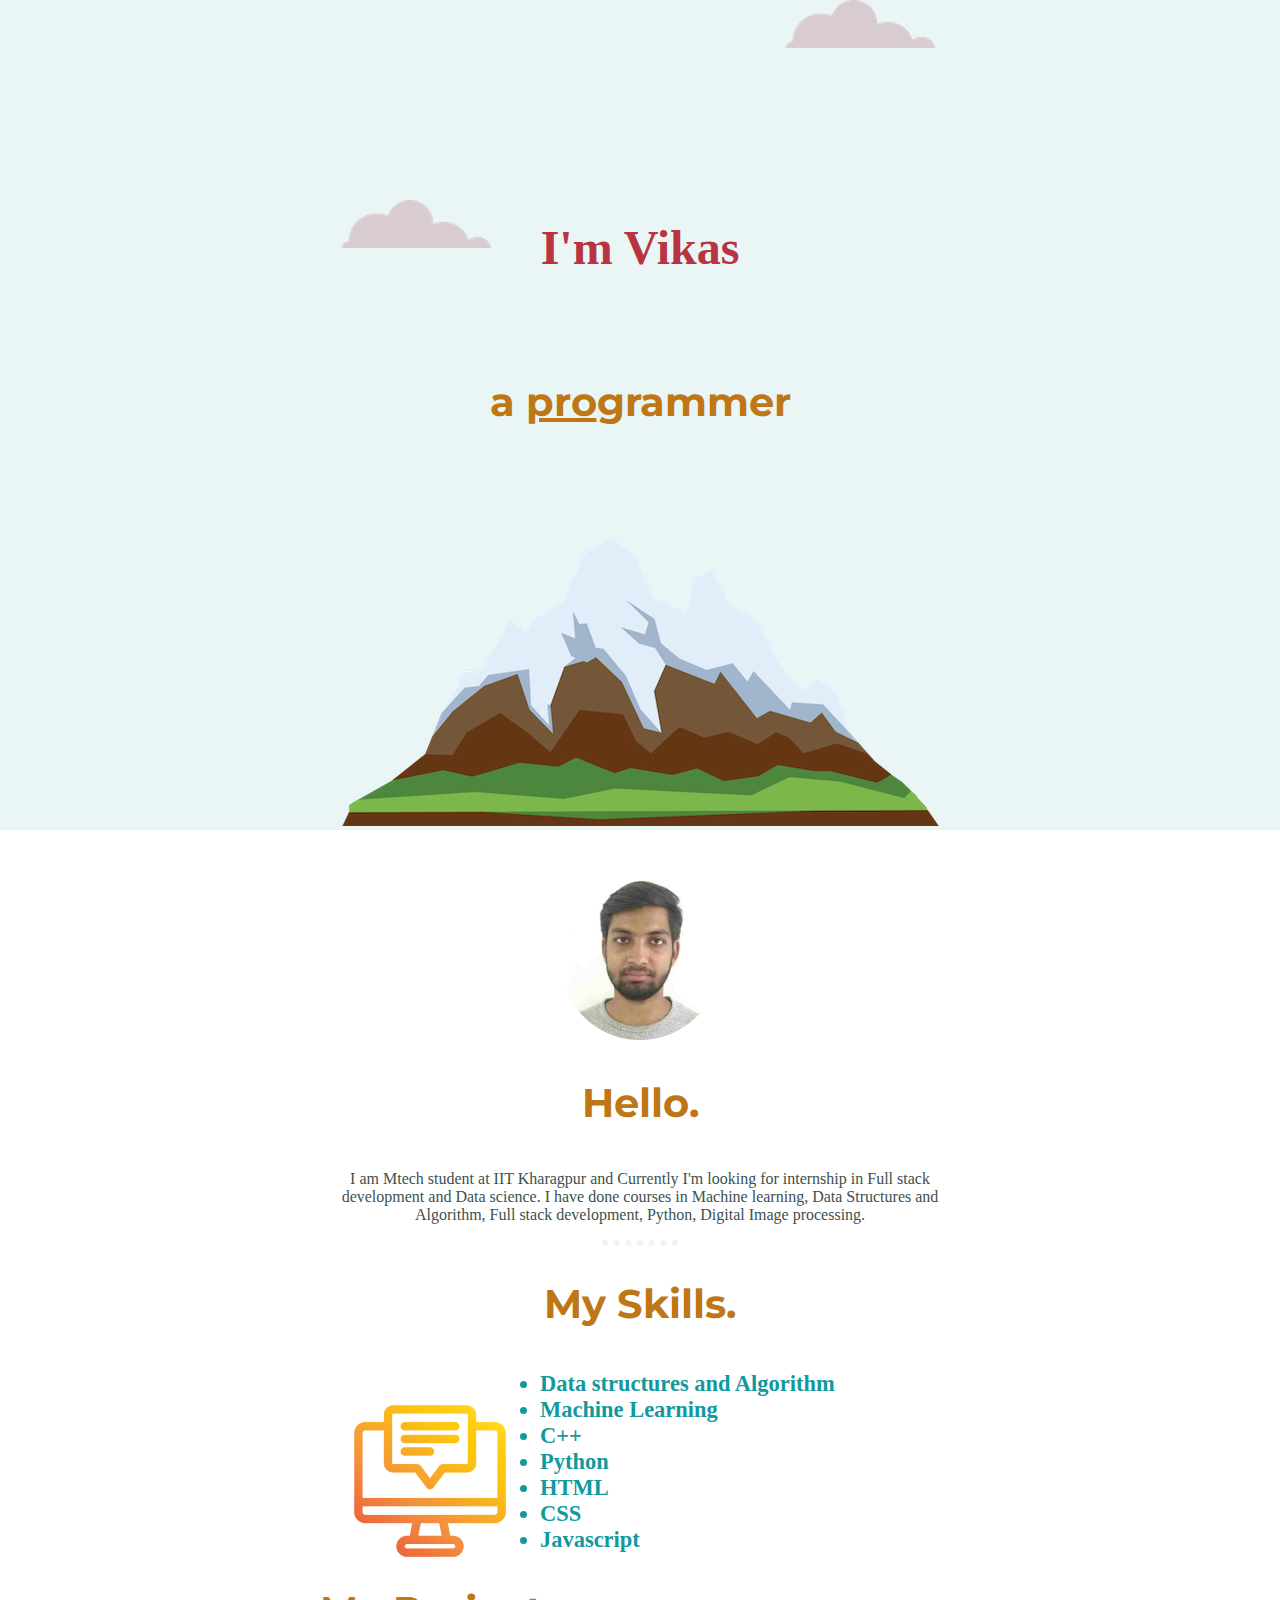
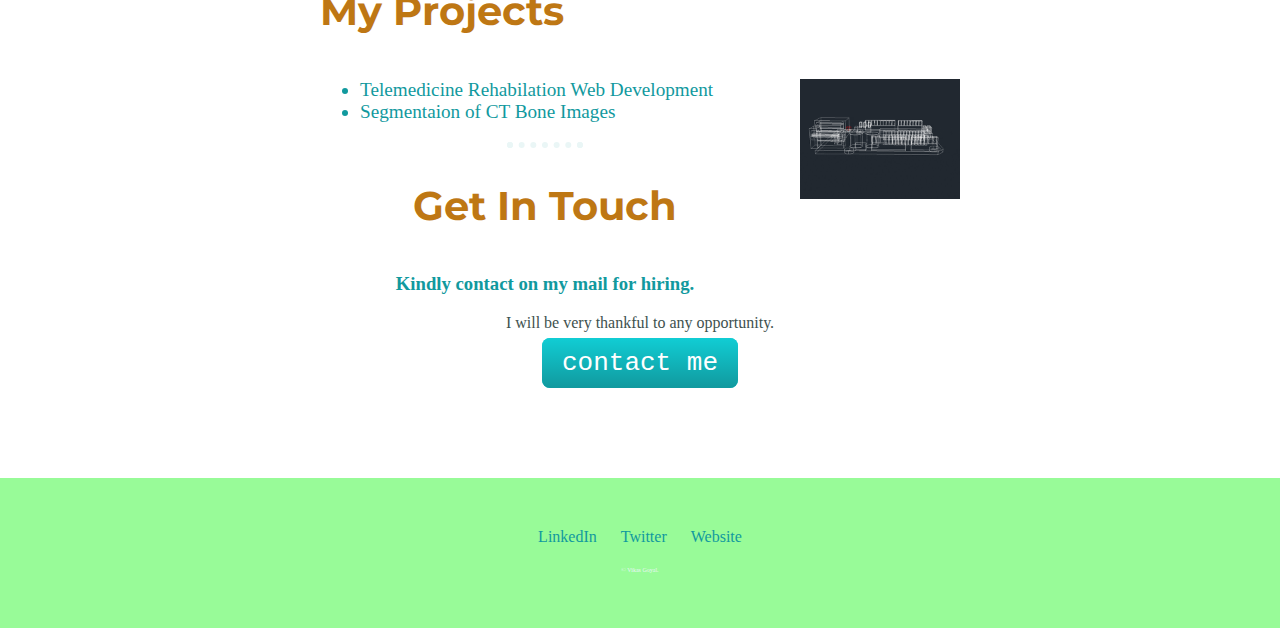
<file: index.html>
<!DOCTYPE html>
<html lang="en">
<head>
    <meta charset="UTF-8"> 
    <title>vikas goyal</title>
    <link rel="stylesheet" href="css/style.css">
    <link rel="icon" href="css/favicon.ico">
    <link rel="preconnect" href="https://fonts.googleapis.com">
    <link rel="preconnect" href="https://fonts.gstatic.com" crossorigin>
    <link href="https://fonts.googleapis.com/css2?family=Montserrat:ital,wght@1,100&display=swap" rel="stylesheet">
    
</head>
<body>
  <div class="top-container">
  <img class="top-cloud" src="CSS - My Site Images/cloud.png" alt="cloud-image">
  <h1>I'm Vikas</h1>
  <h2> a <span class="pro">pro</span>grammer</h2>
  <img class="bottom-cloud" src="CSS - My Site Images/cloud.png" alt="cloud-image">
  <img src="CSS - My Site Images/mountain.png" alt="mountain-image">
    </div>
    <div class="middle-container">
        <div class="profile">
          <img class="profile-pic" src="PHOTO-modified.png" alt="profile-photo">
          <h2>Hello.</h2>
          <p>I am Mtech student at IIT Kharagpur and Currently  I'm looking for internship in Full stack development and Data science. I have done courses in Machine learning, Data Structures and Algorithm, Full stack development, Python, Digital Image processing.</p>
        </div>
        <hr>
        <div class="skills">
          <h2>My Skills.</h2>
          <div class="skill-row">
            <img class="skill-img" src="chat.png" alt="skillsimg">
            <h3><ul>
              <li>Data structures and Algorithm</li>
              <li>Machine Learning</li>
              <li>C++</li>
              <li>Python</li>
              <li>HTML</li>
              <li>CSS</li>
              <li>Javascript</li> 
             </ul></h3>
            
          </div>
          <div class="skill-row">
            <h2> My Projects</h2>
            <img class="project-gif" src="giphy.gif" alt="gif">
            <ul>
              <li>
                Telemedicine Rehabilation Web Development
              </li>
              <li>
                Segmentaion of CT Bone Images
              </li>
            </ul>
            
            
            
          </div>
        </div>
        <hr>
        <div class="contact-me">
          <h2>Get In Touch</h2>
          <h3>Kindly contact on my mail for hiring.</h3>
          <p>I will be very thankful to any opportunity.</p>
          
          <a class="btn" href="vikas12345goyal@gmail.com">contact me</a>
        </div>
      </div>
      
      
      <div class="bottom-container">
       
        <a class="footer-link" href="https://www.linkedin.com/">LinkedIn</a>
        <a class="footer-link" href="https://twitter.com/">Twitter</a>
        <a class="footer-link" href="https://www.appbrewery.co/">Website</a>
        <p class="copyright">© Vikas Goyal.</p>
      </div>
      
    
</body>
</html>
</file>
<file: css/style.css>
div {
    
    
}
body {
    color: #40514E;
    margin: 0;
    text-align: center;
    font-family: 'Merriweather', serif;
    

}
h1{
    color:rgb(185, 52, 67);
    margin-top: 0;
    line-height: 4em;
    font-family: 'Sacramento', cursive;
    padding-top: 100px;
    font-size: 3em;
}
h2{
    color: #be7714;
    font-family: 'Montserrat',sans-serif;
    font-size: 2.5rem;
    font-weight: solid;
    padding-bottom: 10px;
}
.top-container{
background-color: #EAF6F6;
}
h3{
    color:#11999E ;
}
hr{
    border:dotted #EAF6F6 6px;
    border-bottom: none;
    width: 10%;
}
.footer-link{
    color: #11999E;
}
.skill-row{
    font-size: larger;
    color:#11999E ;
    text-align: left;
}
.skill-img{
     width: 25%;
     float: left;
     margin: 30px;
     margin-bottom: 20px;


}
.middle-container{
    /*background-color: red;
    height: 200px;
    width: 200px;*/
  /*  position: absolute;
    left: 200px;
    top: 200px; */
width:50%;
margin: auto;



    
}
a{
    text-decoration: none;
    margin: 10px;
}
a:hover{
    color: #EAF6F6;
}

.bottom-container{
    /*background-color: blue;
    height: 200px;
    width: 200px;*/
    text-align:center;
    background-color:palegreen;
    height:50px;
    padding:50px;
    margin-top:100px; ;
    
    
}
.bottom-cloud{
    position: absolute;
    top: 200px;
    

}
.pro{
    text-decoration: underline;
}
.top-cloud{
    position: relative;
    left:220px;
}

.profile-pic{
    width: 25%;
    padding-top: 50px;
}
.project-gif{
    width:25%;
    float: right;
    margin:0px 0px 50px 30px ;
    padding-bottom:50px;
}
.btn {
    background: #11cdd4;
    background-image: -webkit-linear-gradient(top, #11cdd4, #11999e);
    background-image: -moz-linear-gradient(top, #11cdd4, #11999e);
    background-image: -ms-linear-gradient(top, #11cdd4, #11999e);
    background-image: -o-linear-gradient(top, #11cdd4, #11999e);
    background-image: linear-gradient(to bottom, #11cdd4, #11999e);
    -webkit-border-radius: 8;
    -moz-border-radius: 8;
    border-radius: 8px;
    font-family: Courier New;
    color: #ffffff;
    font-size: 26px;
    padding: 10px 20px 10px 20px;
    text-decoration: none;
    margin-bottom: 500px;
  }
  
  .btn:hover {
    background: #30e3cb;
    background-image: -webkit-linear-gradient(top, #30e3cb, #2bc4ad);
    background-image: -moz-linear-gradient(top, #30e3cb, #2bc4ad);
    background-image: -ms-linear-gradient(top, #30e3cb, #2bc4ad);
    background-image: -o-linear-gradient(top, #30e3cb, #2bc4ad);
    background-image: linear-gradient(to bottom, #30e3cb, #2bc4ad);
    text-decoration: none;
  }
  .copyright{
    color:#EAF6F6;
    font-size: .075em;
    padding: 20px 0;
  }
</file>
